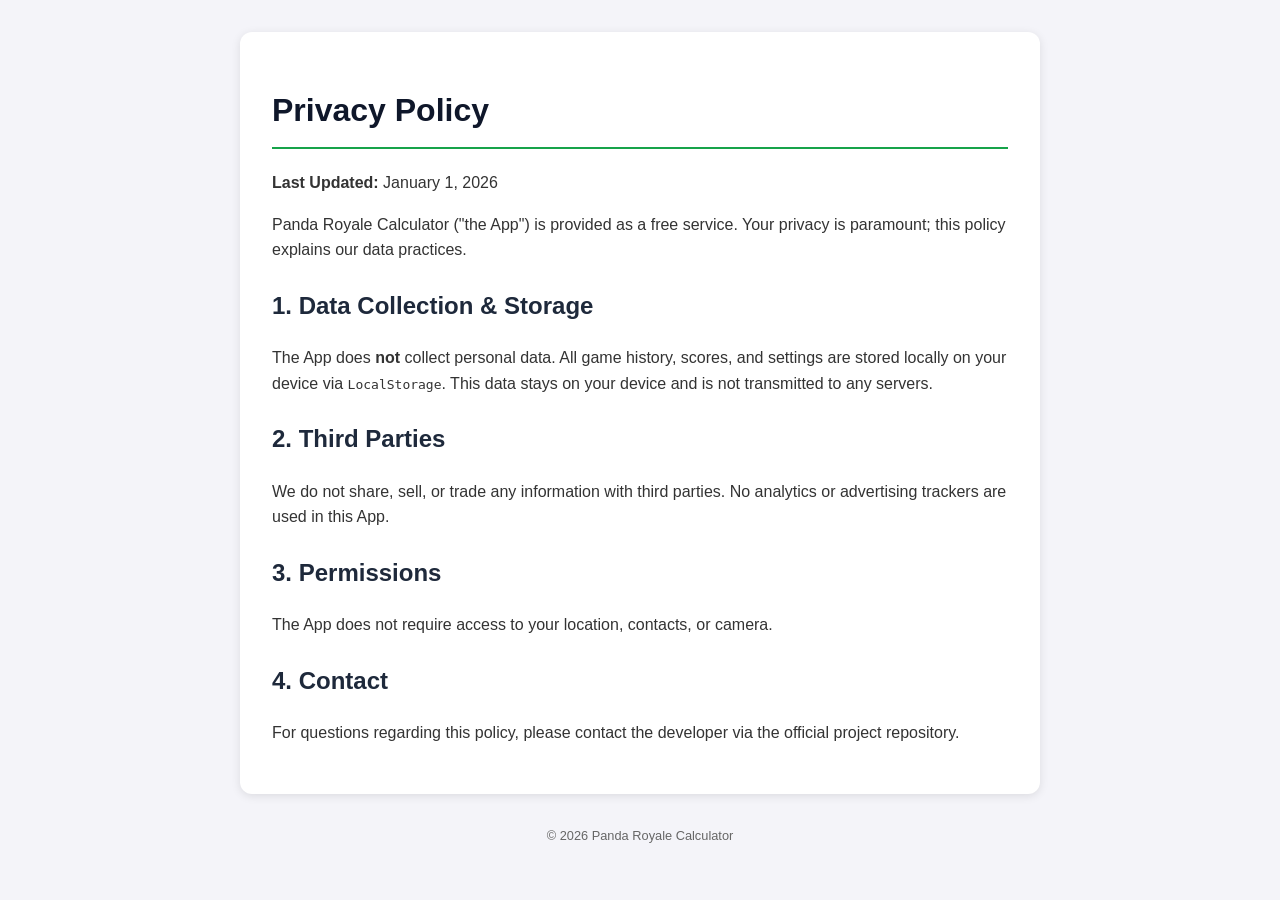
<file: privacy.html>
<!DOCTYPE html>
<html lang="en">
<head>
    <meta charset="UTF-8">
    <meta name="viewport" content="width=device-width, initial-scale=1.0">
    <title>Privacy Policy - Panda Royale Calculator</title>
    <style>
        body { font-family: sans-serif; line-height: 1.6; color: #333; max-width: 800px; margin: 0 auto; padding: 2rem; background-color: #f4f4f9; }
        .card { background: white; padding: 2rem; border-radius: 12px; box-shadow: 0 2px 10px rgba(0,0,0,0.1); }
        h1 { color: #0f172a; border-bottom: 2px solid #16a34a; padding-bottom: 10px; }
        h2 { color: #1e293b; margin-top: 1.5rem; }
        footer { margin-top: 2rem; font-size: 0.8rem; color: #666; text-align: center; }
    </style>
</head>
<body>
    <div class="card">
        <h1>Privacy Policy</h1>
        <p><strong>Last Updated:</strong> January 1, 2026</p>
        
        <p>Panda Royale Calculator ("the App") is provided as a free service. Your privacy is paramount; this policy explains our data practices.</p>

        <h2>1. Data Collection & Storage</h2>
        <p>The App does <strong>not</strong> collect personal data. All game history, scores, and settings are stored locally on your device via <code>LocalStorage</code>. This data stays on your device and is not transmitted to any servers.</p>

        <h2>2. Third Parties</h2>
        <p>We do not share, sell, or trade any information with third parties. No analytics or advertising trackers are used in this App.</p>

        <h2>3. Permissions</h2>
        <p>The App does not require access to your location, contacts, or camera.</p>

        <h2>4. Contact</h2>
        <p>For questions regarding this policy, please contact the developer via the official project repository.</p>
    </div>
    <footer>&copy; 2026 Panda Royale Calculator</footer>
</body>
</html>
</file>
